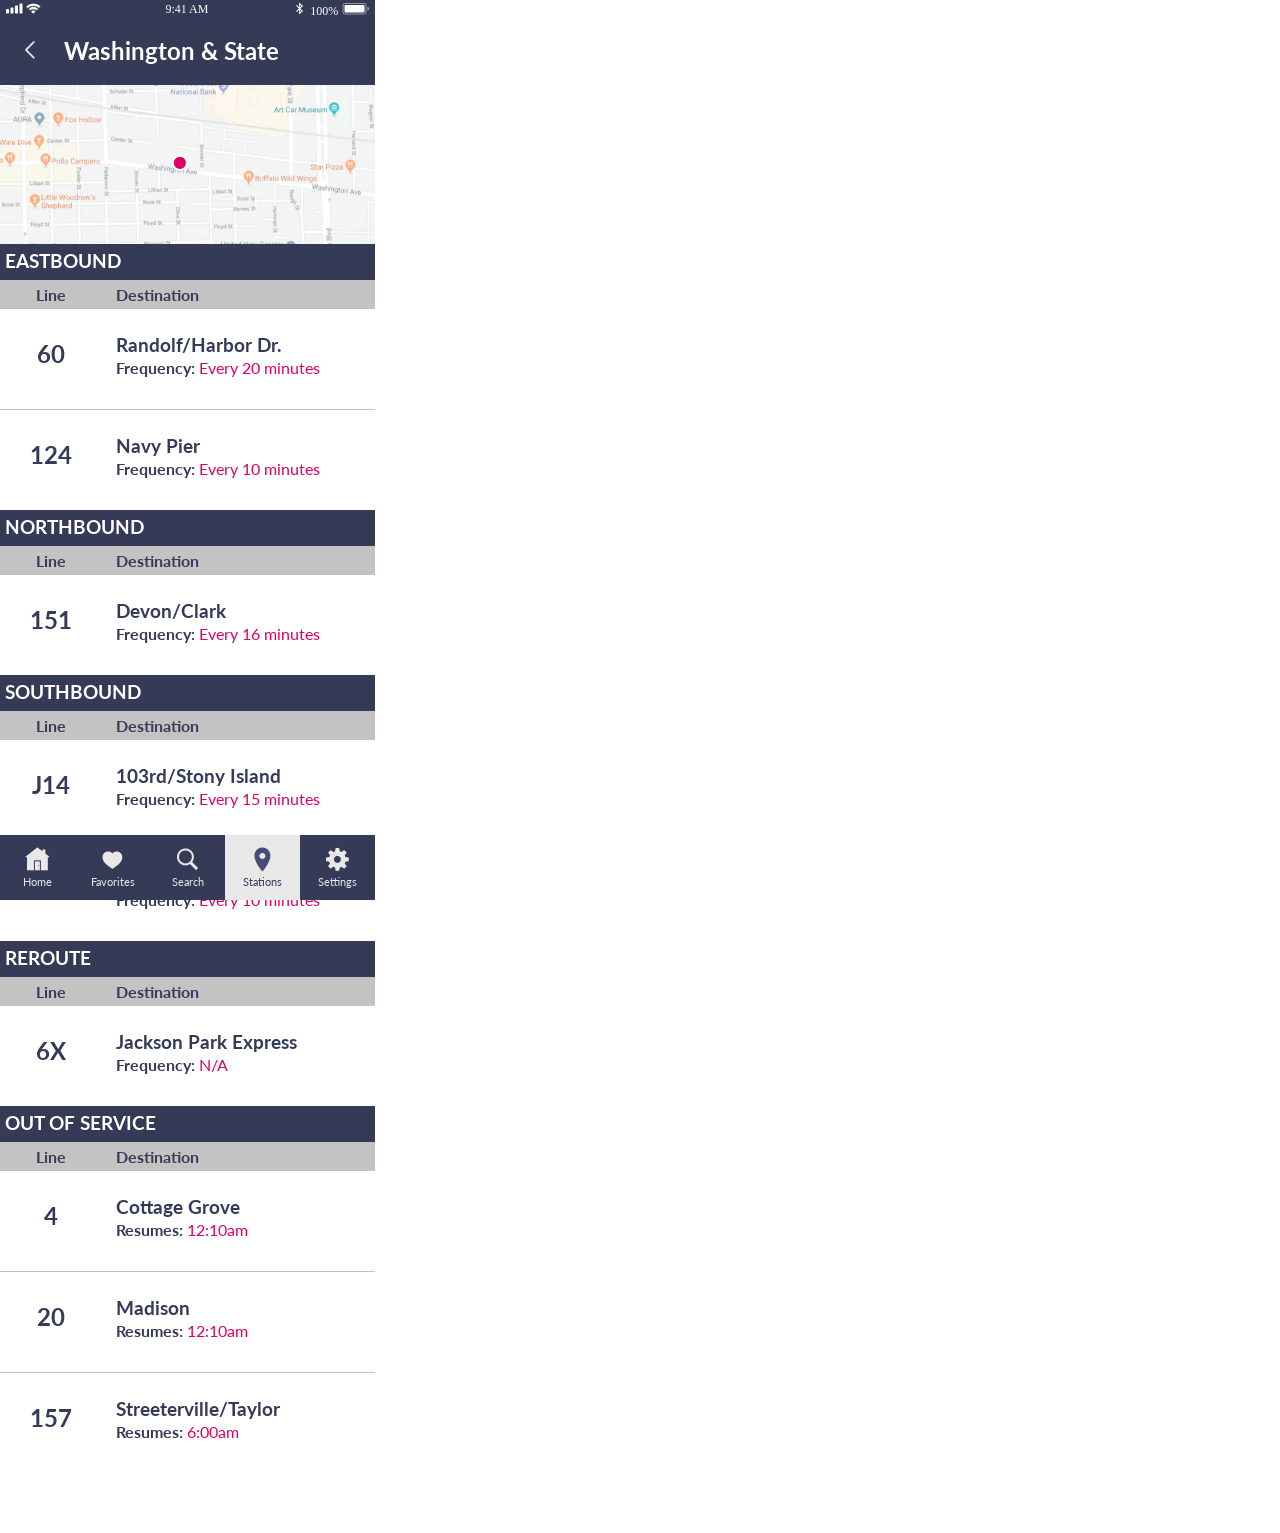
<file: index.html>
<!DOCTYPE html>
<html lang="en" dir="ltr">
  <head>
    <title>Busy Bus</title>
    <meta name="author" content="Laura Siebert">
    <meta name="description" content="This app was designed and coded by Laura Siebert">
    <meta name="viewport" content="width=device-width, initial-scale=1.0">
    <meta charset="utf-8">
    <link rel="stylesheet" href="style.css">
    <link href="https://fonts.googleapis.com/css?family=Lato&display=swap" rel="stylesheet">
  </head>
  <body>

<!-- Status Bar -->
    <div class="status-bar top-bar">
      <img src="Images/StatusBar.svg" alt="iOS Status Bar" class="iOS-status">
      <div class="top-info">
        <img src="Images/backArrow.png" alt="Back Arrow" class="back-arrow">
        <h1>Washington & State</h1>
      </div>
    </div>
    <div class="live-map">
      <img src="Images/Map.png" alt="Live Map">
    </div>

<!-- Eastbound Section -->
    <div class="status-bar direction-title">
      <h2 class="eastbound">EASTBOUND</h2>
    </div>
    <div class="direction-heading-list">
      <ul class="list direction-titles">
        <li class="direction-heading line-title">Line</li>
        <li class="direction-heading destination-title">Destination</li>
      </ul>
    </div>
    <div class="route-detail-list">
      <ul class="northbound-route-list list">
        <li class="route-row one-after">
          <h1 class="line">60</h1>
          <div class="destination">
            <h3>Randolf/Harbor Dr.</h3>
            <p><span class="inline-heading">Frequency:</span> Every 20 minutes</p>
          </div>
        </li>
        <li class="route-row">
          <h1 class="line">124</h1>
          <div class="destination">
            <h3>Navy Pier</h3>
            <p><span class="inline-heading">Frequency:</span> Every 10 minutes</p>
          </div>
        </li>
      </ul>
    </div>

  <!-- NORTHBOUND Section -->
  <div class="status-bar direction-title">
    <h2>NORTHBOUND</h2>
  </div>
  <div class="direction-heading-list">
    <ul class="list direction-titles">
      <li class="direction-heading line-title">Line</li>
      <li class="direction-heading destination-title">Destination</li>
    </ul>
  </div>
  <div class="route-detail-list">
    <ul class="northbound-route-list list">
      <li class="route-row">
        <h1 class="line">151</h1>
        <div class="destination">
          <h3>Devon/Clark</h3>
          <p><span class="inline-heading">Frequency:</span> Every 16 minutes</p>
        </div>
      </li>
    </ul>
  </div>

  <!-- SOUTHBOUND Section -->
  <div class="status-bar direction-title">
    <h2>SOUTHBOUND</h2>
  </div>
  <div class="direction-heading-list">
    <ul class="list direction-titles">
      <li class="direction-heading line-title">Line</li>
      <li class="direction-heading destination-title">Destination</li>
    </ul>
  </div>
  <div class="route-detail-list">
    <ul class="southbound-route-list list">
      <li class="route-row one-after">
        <h1 class="line">J14</h1>
        <div class="destination">
          <h3>103rd/Stony Island</h3>
          <p><span class="inline-heading">Frequency:</span> Every 15 minutes</p>
        </div>
      </li>
      <li class="route-row">
        <h1 class="line">124</h1>
        <div class="destination">
          <h3>Navy Pier</h3>
          <p><span class="inline-heading">Frequency:</span> Every 10 minutes</p>
        </div>
      </li>
    </ul>
  </div>

  <!-- Reroute Section -->
  <div class="status-bar direction-title">
    <h2>REROUTE</h2>
  </div>
  <div class="direction-heading-list">
    <ul class="list direction-titles">
      <li class="direction-heading line-title">Line</li>
      <li class="direction-heading destination-title">Destination</li>
    </ul>
  </div>
  <div class="route-detail-list">
    <ul class="northbound-route-list list">
      <li class="route-row">
        <h1 class="line">6X</h1>
        <div class="destination">
          <h3>Jackson Park Express</h3>
          <p><span class="inline-heading">Frequency:</span> N/A</p>
        </div>
      </li>
    </ul>
  </div>

  <!-- Out of Service Section -->
  <div class="status-bar direction-title">
    <h2>OUT OF SERVICE</h2>
  </div>
  <div class="direction-heading-list">
    <ul class="list direction-titles">
      <li class="direction-heading line-title">Line</li>
      <li class="direction-heading destination-title">Destination</li>
    </ul>
  </div>
  <div class="route-detail-list">
    <ul class="oos-route-list list">
      <li class="route-row one-after">
        <h1 class="line">4</h1>
        <div class="destination">
          <h3>Cottage Grove</h3>
          <p><span class="inline-heading">Resumes:</span> 12:10am</p>
        </div>
      </li>
      <li class="route-row one-after">
        <h1 class="line">20</h1>
        <div class="destination">
          <h3>Madison</h3>
          <p><span class="inline-heading">Resumes:</span> 12:10am</p>
        </div>
      </li>
      <li class="route-row">
        <h1 class="line">157</h1>
        <div class="destination">
          <h3>Streeterville/Taylor</h3>
          <p><span class="inline-heading">Resumes:</span> 6:00am</p>
        </div>
      </li>
    </ul>
  </div>

<!-- Footer Tab Navigation -->
<footer class="footer">
  <ul class="tabIcons">
    <li class="tabIcon">
      <img src="Images/homeIcon.png" alt="Home Icon" class="icon">
      <h6 class="iconLabel">Home</p>
    </li>
    <li class="tabIcon">
      <img src="Images/favoriteIcon.png" alt="Favorite Icon" class="icon">
      <h6 class="iconLabel">Favorites</p>
    </li>
    <li class="tabIcon">
      <img src="Images/searchIcon.png" alt="Search Icon" class="icon">
      <h6 class="iconLabel">Search</p>
    </li>
    <li class="tabIcon tabActive">
      <img src="Images/locationIcon.png" alt="Location Icon" class="icon">
      <h6 class="iconLabel iconActive">Stations</p>
    </li>
    <li class="tabIcon">
      <img src="Images/settingsIcon.png" alt="Settings Icon" class="icon">
      <h6 class="iconLabel">Settings</p>
    </li>
  </ul>
</footer>
</body>
</html>
</file>
<file: style.css>
*, *:before, *:after {
  box-sizing: border-box;
  margin: 0;
  padding: 0;
  font-family: 'Lato', sans-serif;
  max-width: 375px;
}

h1 {
  font-size: 1.5em;
  display: inline;
}

h2 {
  font-size: 1.2em;
  padding: 5px 0px 8px 5px;
  margin-top: 0;
}

h6 {
  font-weight: normal;
}

p {
  font-size: 1em;
  color: #E00061;
  padding-top: 2px;
}

.status-bar {
  background-color: #353A57;
  color: white
}

.top-bar {
  position: fixed;
  width: 375px;
  top: 0;
}

.top-info {
  display: block;
  padding-top: 20px;
  padding-bottom: 20px;
}

.back-arrow {
  display: inline;
  padding-left: 20px;
  padding-right: 20px;
}

.iOS-status {
  display: block;
  margin-top: 2px;
  margin-left: auto;
  margin-right: auto;
}

.information-box{
  color: white;
  background-color: #353A57
}

.live-map {
  display: flex;
  margin-top: 84px;
}

.list li {
  display: flex;
  color: #353A57;
  padding-top: 5px;
  padding-bottom: 5px;
}

.direction-titles {
  display: flex;
  background-color: #C4C2C2;
}

.direction-heading {
  font-weight: bold;
}

.line-title{
  display: flex;
  justify-content: center;
  width: 101px;
  padding-left: 20px;
  padding-right: 20px;
}

.destination-title {
  display: block;
  margin-left: 15px;
}

.one-after{
  border-style: solid;
  border-width: 0px 0px 1px 0px;
  border-color: #C4C2C2;
}

.bus-img {
  margin: 0 20px 0 30px;
}

.destination {
  display: block;
  text-align: left;
  height: 90px;
  padding: 20px 15px 15px 15px;
}

.inline-heading {
  font-weight: bold;
  color:  #353A57;
}

.line {
  display: block;
  height: 90px;
  width: 101px;
  padding: 25px 20px 20px 20px;
  text-align: center;
}

.oos-route-list li:last-child{
  margin-bottom: 60px;
}

/* TabNavigation */
.footer {
  position: fixed;
  bottom: 0;
  display: flex;
  height: 65px;
  width: 375px;
  background-color: #353A57;
}

.tabIcons {
  display: flex;
  list-style-type: none;
  text-align: center;
  /* width: 50px; */
}

.tabIcon {
  display: block;
  padding-top: 12px;
  width: 75px
}

.tabActive {
  background-color: #E8E8E8;
}

.iconLabel {
  color: #E8E8E8;
}

.iconActive {
  color: #353A57;
}

@media screen and (min-width: 500px) {
  body {
    width: 375px;
  }
</file>
